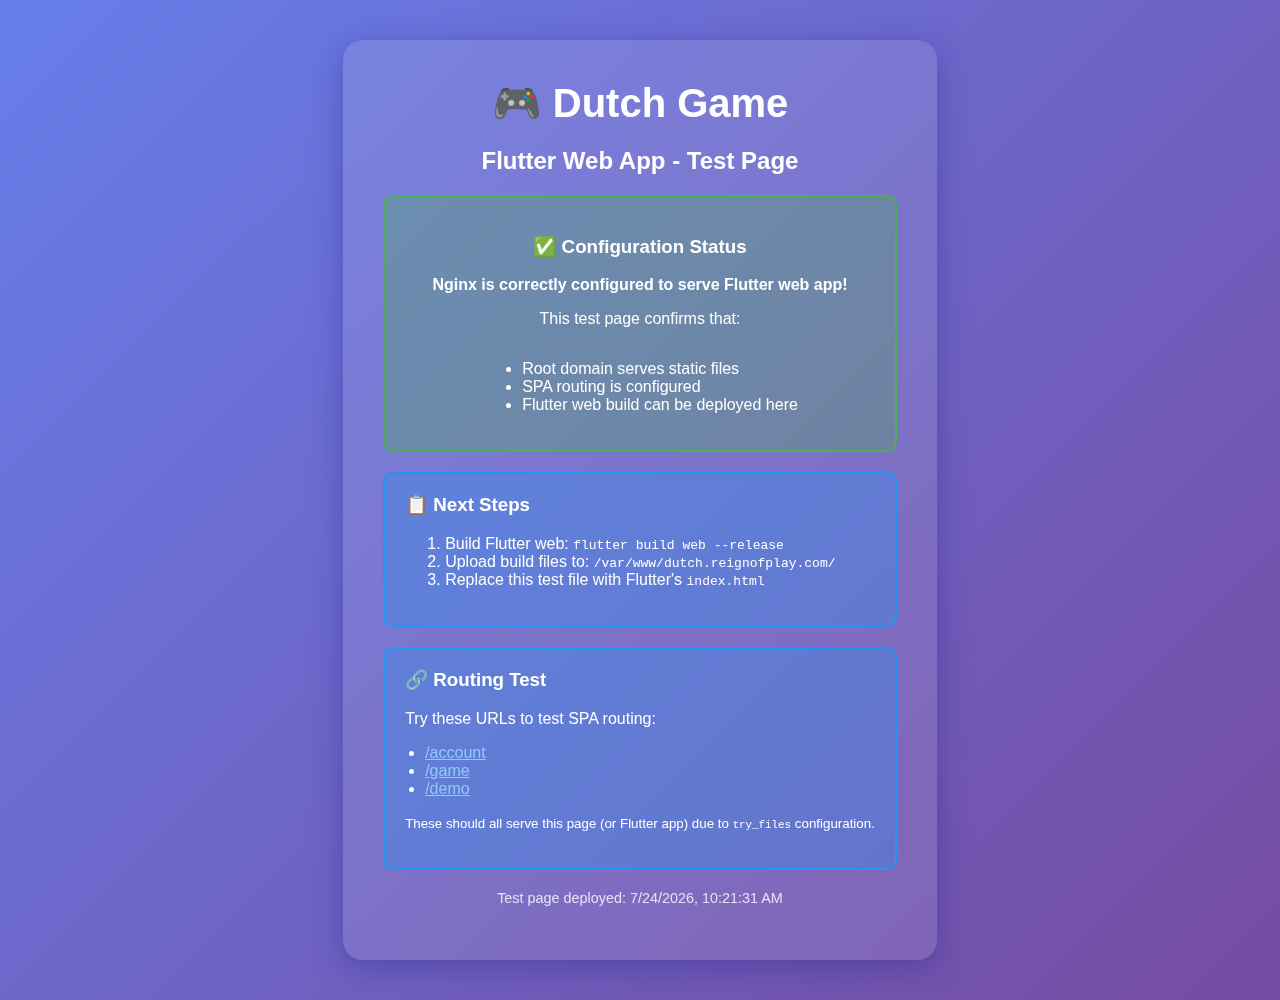
<file: playbooks/rop01/test_index.html>
<!DOCTYPE html>
<html lang="en">
<head>
    <meta charset="UTF-8">
    <meta name="viewport" content="width=device-width, initial-scale=1.0">
    <title>Dutch Game - Flutter Web Test</title>
    <style>
        body {
            font-family: -apple-system, BlinkMacSystemFont, 'Segoe UI', Roboto, Oxygen, Ubuntu, Cantarell, sans-serif;
            margin: 0;
            padding: 40px;
            background: linear-gradient(135deg, #667eea 0%, #764ba2 100%);
            color: white;
            min-height: 100vh;
            display: flex;
            flex-direction: column;
            align-items: center;
            justify-content: center;
        }
        .container {
            background: rgba(255, 255, 255, 0.1);
            backdrop-filter: blur(10px);
            border-radius: 20px;
            padding: 40px;
            max-width: 600px;
            text-align: center;
            box-shadow: 0 8px 32px 0 rgba(31, 38, 135, 0.37);
        }
        h1 {
            margin: 0 0 20px 0;
            font-size: 2.5em;
        }
        .status {
            background: rgba(76, 175, 80, 0.3);
            border: 2px solid #4CAF50;
            border-radius: 10px;
            padding: 20px;
            margin: 20px 0;
        }
        .info {
            background: rgba(33, 150, 243, 0.3);
            border: 2px solid #2196F3;
            border-radius: 10px;
            padding: 20px;
            margin: 20px 0;
            text-align: left;
        }
        .info h3 {
            margin-top: 0;
        }
        .info ul {
            margin: 10px 0;
            padding-left: 20px;
        }
        .timestamp {
            margin-top: 20px;
            font-size: 0.9em;
            opacity: 0.8;
        }
    </style>
</head>
<body>
    <div class="container">
        <h1>🎮 Dutch Game</h1>
        <h2>Flutter Web App - Test Page</h2>
        
        <div class="status">
            <h3>✅ Configuration Status</h3>
            <p><strong>Nginx is correctly configured to serve Flutter web app!</strong></p>
            <p>This test page confirms that:</p>
            <ul style="text-align: left; display: inline-block;">
                <li>Root domain serves static files</li>
                <li>SPA routing is configured</li>
                <li>Flutter web build can be deployed here</li>
            </ul>
        </div>

        <div class="info">
            <h3>📋 Next Steps</h3>
            <ol style="text-align: left;">
                <li>Build Flutter web: <code>flutter build web --release</code></li>
                <li>Upload build files to: <code>/var/www/dutch.reignofplay.com/</code></li>
                <li>Replace this test file with Flutter's <code>index.html</code></li>
            </ol>
        </div>

        <div class="info">
            <h3>🔗 Routing Test</h3>
            <p>Try these URLs to test SPA routing:</p>
            <ul style="text-align: left;">
                <li><a href="/account" style="color: #90CAF9;">/account</a></li>
                <li><a href="/game" style="color: #90CAF9;">/game</a></li>
                <li><a href="/demo" style="color: #90CAF9;">/demo</a></li>
            </ul>
            <p><small>These should all serve this page (or Flutter app) due to <code>try_files</code> configuration.</small></p>
        </div>

        <div class="timestamp">
            <p>Test page deployed: <span id="timestamp"></span></p>
        </div>
    </div>

    <script>
        document.getElementById('timestamp').textContent = new Date().toLocaleString();
    </script>
</body>
</html>
</file>
